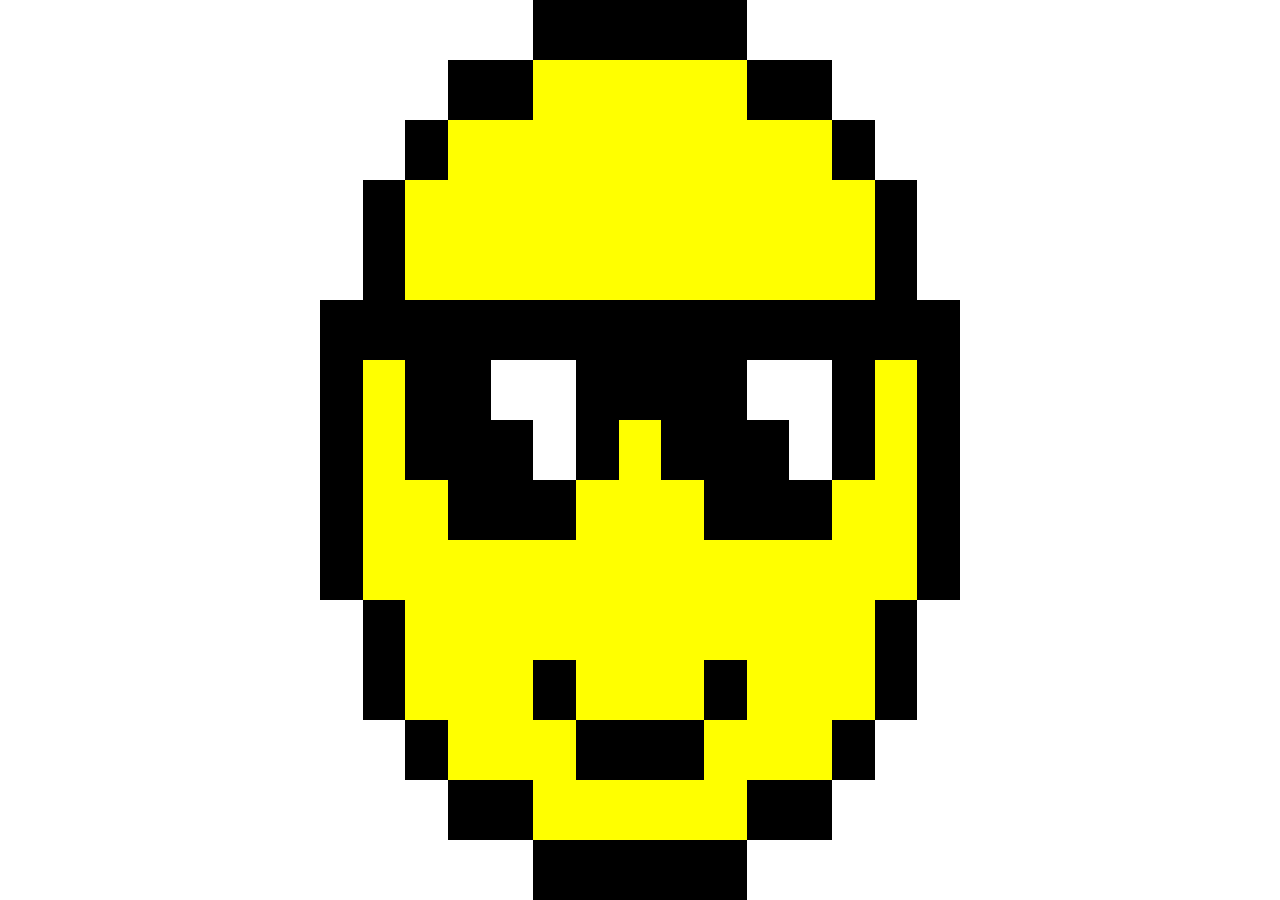
<file: Emoji/index.html>
<!DOCTYPE html>
<html lang="en">
<head>
    <meta charset="UTF-8">
    <meta name="viewport" content="width=device-width, initial-scale=1.0">
    <title>Grid Emoji</title>
    <link rel="stylesheet" href="style.css" type="text/css">
</head>
<body>
    <div class="grid">
        <div class="a black"></div>
        <div class="b1 black"></div>
        <div class="b2 black"></div>
        <div class="c1 black"></div>
        <div class="c2 black"></div>
        <div class="d1 black"></div>
        <div class="d2 black"></div>
        <div class="e1 black"></div>
        <div class="e2 black"></div>
        <div class="f1 black"></div>
        <div class="f2 black"></div>
        <div class="g1 black"></div>
        <div class="g2 black"></div>
        <div class="h1 black"></div>
        <div class="h2 black"></div>
        <div class="i black"></div>
        <div class="j yellow"></div>
        <div class="k yellow"></div>
        <div class="l yellow"></div>
        <div class="m1 yellow"></div>
        <div class="m2 yellow"></div>
        <div class="n black"></div>
        <div class="o1 black"></div>
        <div class="o2 black"></div>
        <div class="p1 black"></div>
        <div class="p2 black"></div>
        <div class="p3 black"></div>
        <div class="p4 black"></div>
        <div class="q1 black"></div>
        <div class="q2 black"></div>
        <div class="r1 black"></div>
        <div class="r2 black"></div>
        <div class="r3 black"></div>
        <div class="s1 yellow"></div>
        <div class="s2 yellow"></div>
        <div class="t1 yellow"></div>
        <div class="t2 yellow"></div>
        <div class="u1 yellow"></div>
        <div class="u2 yellow"></div>
        <div class="u3 yellow"></div>
        <div class="u4 yellow"></div>
        <div class="v1 yellow"></div>
        <div class="v2 yellow"></div>
        <div class="v3 yellow"></div>
        <div class="v4 yellow"></div>
        <div class="v5 yellow"></div>
    </div>
</body>
</html>
</file>
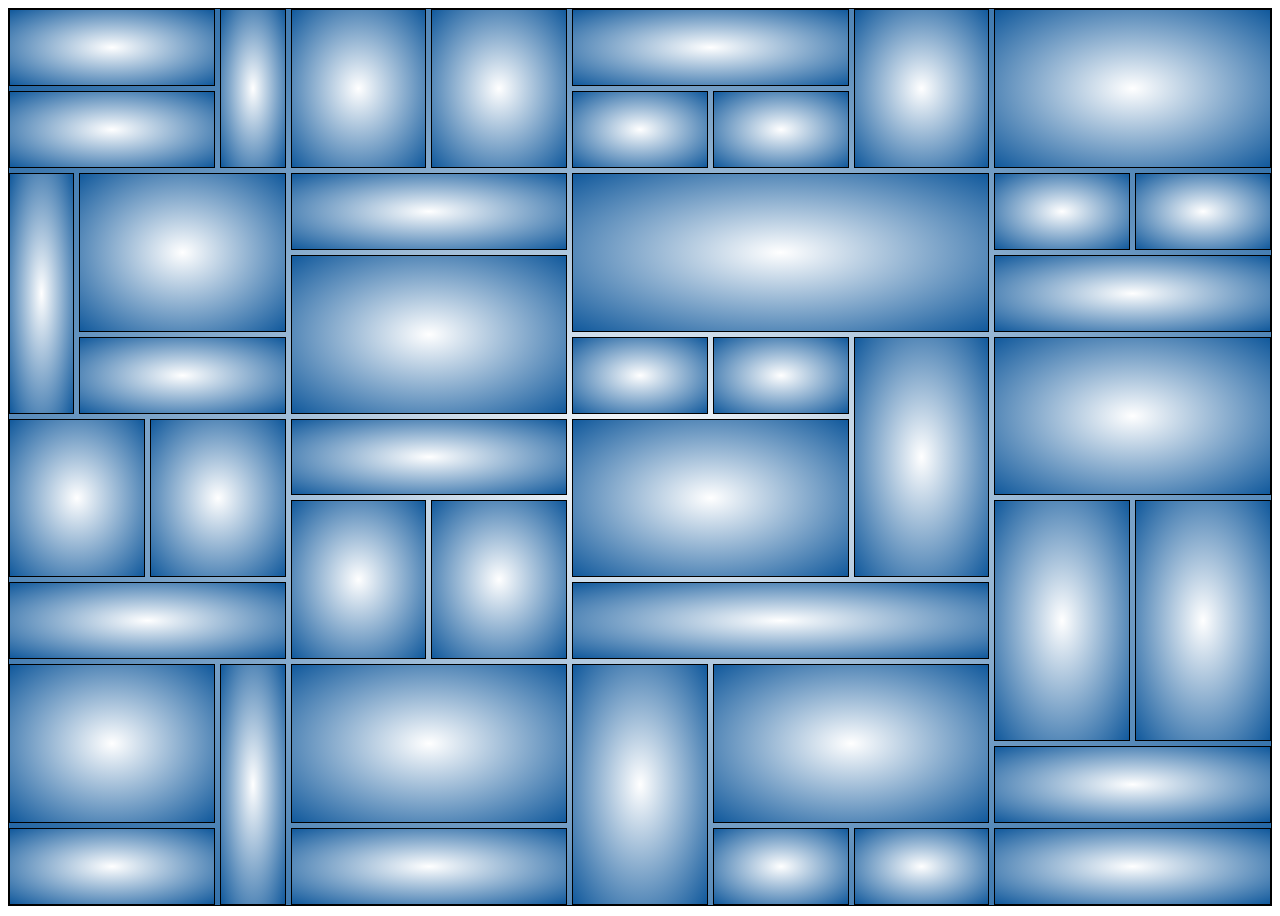
<file: Quadros/index.html>
<!DOCTYPE html>
<html lang="pt-br">
<head>
    <meta charset="UTF-8">
    <meta name="viewport" content="width=device-width, initial-scale=1.0">
    <link rel="stylesheet" href="style.css">
    <title>Atividade 2 - Layout</title>
</head>
<body>
    <div class="container">
        <div class="a1"></div>
        <div class="a2"></div>
        <div class="a3"></div>
        <div class="a4"></div>
        <div class="a5"></div>
        <div class="a6"></div>
        <div class="a7"></div>
        <div class="a8"></div>
        <div class="a9"></div>
        <div class="a10"></div>
        <div class="a11"></div>
        <div class="a12"></div>
        <div class="b1"></div>
        <div class="b2"></div>
        <div class="b3"></div>
        <div class="b4"></div>
        <div class="b5"></div>
        <div class="b6"></div>
        <div class="b7"></div>
        <div class="b8"></div>
        <div class="b9"></div>
        <div class="c1"></div>
        <div class="c2"></div>
        <div class="c3"></div>
        <div class="c4"></div>
        <div class="c5"></div>
        <div class="c6"></div>
        <div class="c7"></div>
        <div class="c8"></div>
        <div class="c9"></div>
        <div class="c10"></div>
        <div class="c11"></div>
        <div class="c12"></div>
        <div class="c13"></div>
        <div class="c14"></div>
        <div class="d1"></div>
        <div class="d2"></div>
        <div class="d3"></div>
        <div class="d4"></div>
        <div class="d5"></div>
        <div class="d6"></div>
        <div class="d7"></div>
        <div class="d8"></div>
        <div class="d9"></div>
      </div>
</body>
</html>
</file>
<file: Emoji/style.css>
html, body{
    margin: 0;
    padding: 0;
    height: 100%;
}

body{
    display: flex;
    align-items: center;
    justify-content: center;
}

.grid{
    display: grid;
    grid-template-columns: repeat(15, 1fr);
    grid-template-rows: repeat(15, 1fr);
    height: 100%;
    width: 50%;
}

.a{
    grid-row: 1/2;
    grid-column: 6/11;
}

.b1{
    grid-row: 2/3;
    grid-column: 4/6;
}

.b2{
    grid-row: 2/3;
    grid-column: 11/13;
}

.c1{
    grid-row: 3/4;
    grid-column: 3/4;
}

.c2{
    grid-row: 3/4;
    grid-column: 13/14;
}

.d1{
    grid-row: 4/6;
    grid-column: 2/3;
}

.d2{
    grid-row: 4/6;
    grid-column: 14/15;
}

.e1{
    grid-row: 6/11;
    grid-column: 1/2;
}

.e2{
    grid-row: 6/11;
    grid-column: 15/16;
}

.f1{
    grid-row: 11/13;
    grid-column: 2/3;
}

.f2{
    grid-row: 11/13;
    grid-column: 14/15;
}

.g1{
    grid-row: 13/14;
    grid-column: 3/4;
}

.g2{
    grid-row: 13/14;
    grid-column: 13/14;
}

.h1{
    grid-row: 14/15;
    grid-column: 4/6;
}

.h2{
    grid-row: 14/15;
    grid-column: 11/13;
}

.i{
    grid-row: 15/16;
    grid-column: 6/11;
}

.j{
    grid-row: 2/6;
    grid-column: 6/11;
}

.k{
    grid-row: 3/6;
    grid-column: 4/6;
}

.l{
    grid-row: 3/6;
    grid-column: 11/13;
}

.m1{
    grid-row: 4/6;
    grid-column: 3/4;
}

.m2{
    grid-row: 4/6;
    grid-column: 13/14;
}

.n{
    grid-row: 6/7;
    grid-column: 2/15;
}

.o1{
    grid-row: 7/8;
    grid-column: 3/5;
}

.o2{
    grid-row: 7/8;
    grid-column: 7/11;
}

.p1{
    grid-row: 8/9;
    grid-column: 3/6;
}

.p2{
    grid-row: 8/9;
    grid-column: 9/12;
}

.p3{
    grid-row: 7/9;
    grid-column: 13/14;
}

.p4{
    grid-row: 8/9;
    grid-column: 7/8;
}

.q1{
    grid-row: 9/10;
    grid-column: 4/7;
}

.q2{
    grid-row: 9/10;
    grid-column: 10/13;
}

.r1{
    grid-row: 12/13;
    grid-column: 6/7;
}

.r2{
    grid-row: 12/13;
    grid-column: 10/11;
}

.r3{
    grid-row: 13/14;
    grid-column: 7/10;
}

.s1{
    grid-row: 7/11;
    grid-column: 2/3;
}

.s2{
    grid-row: 7/11;
    grid-column: 14/15;
}

.t1{
    grid-row: 9/13;
    grid-column: 3/4;
}

.t2{
    grid-row: 9/13;
    grid-column: 13/14;
}

.u1{
    grid-row: 9/13;
    grid-column: 7/10;
}

.u2{
    grid-row: 8/13;
    grid-column: 8/9;
}

.u3{
    grid-row: 10/12;
    grid-column: 4/7;
}

.u4{
    grid-row: 10/12;
    grid-column: 10/13;
}

.v1{
    grid-row: 12/13;
    grid-column: 11/14;
}

.v2{
    grid-row: 12/13;
    grid-column: 3/6;
}

.v3{
    grid-row: 13/14;
    grid-column: 4/7;
}

.v4{
    grid-row: 13/14;
    grid-column: 10/13;
}

.v5{
    grid-row: 14/15;
    grid-column: 6/11;
}

.yellow{
    background-color: yellow;
}

.black{
    background-color: black;
}
</file>
<file: Quadros/style.css>
body {
    min-height: 100vh;
}

.container {
    height: 56rem;  
    display: grid;
    grid-template-columns: 1fr 1fr 1fr 1fr 1fr 1fr 1fr 1fr 1fr 1fr 1fr 1fr 1fr 1fr 1fr 1fr 1fr 1fr;
    grid-template-rows: 1fr 1fr 1fr 1fr 1fr 1fr 1fr 1fr 1fr 1fr 1fr;
    gap: 5px 5px;
    grid-auto-flow: row;
    grid-template-areas:
      "a1 a1 a1 a2 b1 b1 b2 b2 c1 c1 c1 c1 c4 c4 d1 d1 d1 d1"
      "a3 a3 a3 a2 b1 b1 b2 b2 c2 c2 c3 c3 c4 c4 d1 d1 d1 d1"
      "a4 a5 a5 a5 b3 b3 b3 b3 c5 c5 c5 c5 c5 c5 d2 d2 d3 d3"
      "a4 a5 a5 a5 b4 b4 b4 b4 c5 c5 c5 c5 c5 c5 d4 d4 d4 d4"
      "a4 a6 a6 a6 b4 b4 b4 b4 c6 c6 c7 c7 c8 c8 d5 d5 d5 d5"
      "a7 a7 a8 a8 b5 b5 b5 b5 c9 c9 c9 c9 c8 c8 d5 d5 d5 d5"
      "a7 a7 a8 a8 b6 b6 b7 b7 c9 c9 c9 c9 c8 c8 d6 d6 d7 d7"
      "a9 a9 a9 a9 b6 b6 b7 b7 c10 c10 c10 c10 c10 c10 d6 d6 d7 d7"
      "a10 a10 a10 a11 b8 b8 b8 b8 c11 c11 c12 c12 c12 c12 d6 d6 d7 d7"
      "a10 a10 a10 a11 b8 b8 b8 b8 c11 c11 c12 c12 c12 c12 d8 d8 d8 d8"
      "a12 a12 a12 a11 b9 b9 b9 b9 c11 c11 c13 c13 c14 c14 d9 d9 d9 d9";
  }

  div {
    border: 1px solid black;
    background-image: radial-gradient(white, rgb(17, 89, 156));
  }
  
  .a1 { grid-area: a1; }
  
  .a2 { grid-area: a2; }
  
  .a3 { grid-area: a3; }
  
  .a4 { grid-area: a4; }
  
  .a5 { grid-area: a5; }
  
  .a6 { grid-area: a6; }
  
  .a7 { grid-area: a7; }
  
  .a8 { grid-area: a8; }
  
  .a9 { grid-area: a9; }
  
  .a10 { grid-area: a10; }
  
  .a11 { grid-area: a11; }
  
  .a12 { grid-area: a12; }
  
  .b1 { grid-area: b1; }
  
  .b2 { grid-area: b2; }
  
  .b3 { grid-area: b3; }
  
  .b4 { grid-area: b4; }
  
  .b5 { grid-area: b5; }
  
  .b6 { grid-area: b6; }
  
  .b7 { grid-area: b7; }
  
  .b8 { grid-area: b8; }
  
  .b9 { grid-area: b9; }
  
  .c1 { grid-area: c1; }
  
  .c2 { grid-area: c2; }
  
  .c3 { grid-area: c3; }
  
  .c4 { grid-area: c4; }
  
  .c5 { grid-area: c5; }
  
  .c6 { grid-area: c6; }
  
  .c7 { grid-area: c7; }
  
  .c8 { grid-area: c8; }
  
  .c9 { grid-area: c9; }
  
  .c10 { grid-area: c10; }
  
  .c11 { grid-area: c11; }
  
  .c12 { grid-area: c12; }
  
  .c13 { grid-area: c13; }
  
  .c14 { grid-area: c14; }
  
  .d1 { grid-area: d1; }
  
  .d2 { grid-area: d2; }
  
  .d3 { grid-area: d3; }
  
  .d4 { grid-area: d4; }
  
  .d5 { grid-area: d5; }
  
  .d6 { grid-area: d6; }
  
  .d7 { grid-area: d7; }
  
  .d8 { grid-area: d8; }
  
  .d9 { grid-area: d9; }
</file>
